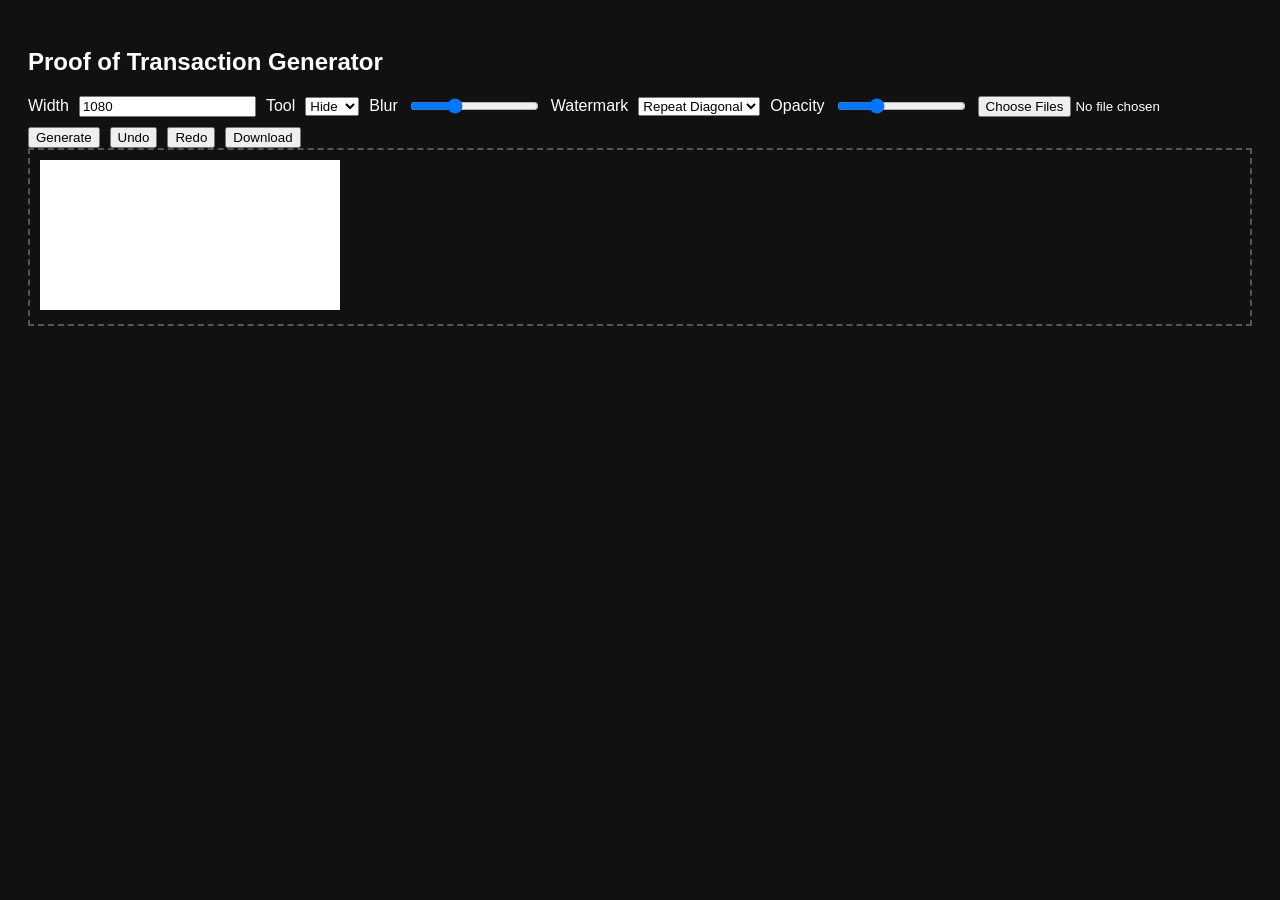
<file: pot-maker.html>
<!DOCTYPE html>
<html lang="en">
<head>
<meta charset="UTF-8">
<title>Proof of Transaction Generator</title>

<style>
body { background:#111; color:#fff; font-family:Arial; padding:20px }
.toolbar { display:flex; flex-wrap:wrap; gap:10px; align-items:center }
canvas { background:#fff; cursor:crosshair }
.preview { border:2px dashed #555; padding:10px; max-height:80vh; overflow:auto; position:relative }
.indicator {
  position:absolute;
  border:2px dashed red;
  background:rgba(255,0,0,.15);
  pointer-events:none;
  display:none;
}
</style>
</head>
<body>

<h2>Proof of Transaction Generator</h2>

<div class="toolbar">
  <label>Width</label>
  <input id="width" type="number" value="1080">

  <label>Tool</label>
  <select id="tool">
    <option value="hide" selected>Hide</option> <!-- ✅ DEFAULT -->
    <option value="blur">Blur</option>
    <option value="none">None</option>
  </select>

  <label>Blur</label>
  <input id="blurSize" type="range" min="5" max="50" value="20">

  <label>Watermark</label>
  <select id="wmMode">
    <option value="repeat" selected>Repeat Diagonal</option>
    <option value="none">None</option>
  </select>

  <label>Opacity</label>
  <input id="wmOpacity" type="range" min="5" max="40" value="15">

  <input id="files" type="file" multiple accept="image/*">

  <button id="generateBtn">Generate</button>
  <button id="undoBtn" type="button">Undo</button>
  <button id="redoBtn" type="button">Redo</button>
  <button id="downloadBtn">Download</button>
</div>

<div class="preview" id="preview">
  <canvas id="canvas"></canvas>
  <div class="indicator" id="indicator"></div>
</div>

<script>
const canvas = document.getElementById("canvas");
const ctx = canvas.getContext("2d");
const indicator = document.getElementById("indicator");

let images = [];
let blocks = [];
let edits = [];

let drawing = false;
let startX = 0, startY = 0;

/* Undo/Redo history */
let history = [];
let redoStack = [];

function pushHistory() {
  history.push(canvas.toDataURL("image/png"));
  redoStack = [];
}

function restoreFromDataUrl(dataUrl) {
  const img = new Image();
  img.onload = () => {
    canvas.width = img.width;
    canvas.height = img.height;
    ctx.clearRect(0, 0, canvas.width, canvas.height);
    ctx.drawImage(img, 0, 0);
  };
  img.src = dataUrl;
}

undoBtn.onclick = () => {
  if (history.length <= 1) return;
  redoStack.push(history.pop());
  restoreFromDataUrl(history[history.length - 1]);
};

redoBtn.onclick = () => {
  if (!redoStack.length) return;
  const state = redoStack.pop();
  history.push(state);
  restoreFromDataUrl(state);
};

document.addEventListener("keydown", e => {
  if (!e.ctrlKey) return;
  if (e.key.toLowerCase() === "z") { e.preventDefault(); undoBtn.click(); }
  if (e.key.toLowerCase() === "y") { e.preventDefault(); redoBtn.click(); }
});

/* Load screenshots */
files.onchange = async e => {
  images = [];
  for (const f of e.target.files) {
    const img = new Image();
    img.src = URL.createObjectURL(f);
    await new Promise(r => img.onload = r);
    images.push(img);
  }
};

/* Generate canvas */
generateBtn.onclick = () => {
  if (!images.length) return alert("Upload screenshots first");

  const W = Number(width.value);
  let H = 0;

  blocks = [];
  edits = [];

  images.forEach(img => {
    const h = img.height * (W / img.width);
    blocks.push({ img, y: H, h });
    H += h;
  });

  canvas.width = W;
  canvas.height = H;

  redraw();

  history = [];
  redoStack = [];
  pushHistory();
};

/* Redraw everything */
function redraw() {
  ctx.clearRect(0, 0, canvas.width, canvas.height);

  blocks.forEach(b => {
    ctx.drawImage(b.img, 0, b.y, canvas.width, b.h);
  });

  edits.forEach(e => {
    if (e.type === "hide") {
      ctx.fillStyle = "#000";
      ctx.fillRect(e.x, e.y, e.w, e.h);
    }
    if (e.type === "blur") applyBlur(e);
  });

  blocks.forEach(b => applyWatermark(b));
}

/* Mouse events */
canvas.onmousedown = e => {
  if (tool.value === "none") return;

  drawing = true;
  const rect = canvas.getBoundingClientRect();
  startX = e.clientX - rect.left;
  startY = e.clientY - rect.top;

  if (tool.value === "hide") {
    indicator.style.display = "block";
    indicator.style.left = startX + "px";
    indicator.style.top = startY + "px";
    indicator.style.width = "0px";
    indicator.style.height = "0px";
  }
};

canvas.onmousemove = e => {
  if (!drawing || tool.value !== "hide") return;

  const rect = canvas.getBoundingClientRect();
  const x = e.clientX - rect.left;
  const y = e.clientY - rect.top;

  indicator.style.left = Math.min(startX, x) + "px";
  indicator.style.top = Math.min(startY, y) + "px";
  indicator.style.width = Math.abs(x - startX) + "px";
  indicator.style.height = Math.abs(y - startY) + "px";
};

canvas.onmouseup = e => {
  if (!drawing) return;

  const rect = canvas.getBoundingClientRect();
  const endX = e.clientX - rect.left;
  const endY = e.clientY - rect.top;

  const x = Math.min(startX, endX);
  const y = Math.min(startY, endY);
  const w = Math.abs(endX - startX);
  const h = Math.abs(endY - startY);

  indicator.style.display = "none";
  drawing = false;

  if (w <= 2 || h <= 2) return;

  edits.push({ type: tool.value, x, y, w, h });
  redraw();
  pushHistory();
};

/* Blur helper */
function applyBlur(e) {
  const temp = document.createElement("canvas");
  temp.width = e.w;
  temp.height = e.h;

  const tctx = temp.getContext("2d");
  tctx.drawImage(canvas, e.x, e.y, e.w, e.h, 0, 0, e.w, e.h);
  tctx.filter = `blur(${blurSize.value}px)`;
  tctx.drawImage(temp, 0, 0);

  ctx.drawImage(temp, e.x, e.y);
}

/* Repeat diagonal watermark */
function applyWatermark(b) {
  if (wmMode.value !== "repeat") return;

  ctx.save();
  ctx.globalAlpha = wmOpacity.value / 100;

  ctx.save();
  ctx.translate(canvas.width / 2, b.y + b.h / 2);
  ctx.rotate(-Math.PI / 4);

  ctx.font = "bold 32px Arial";
  ctx.fillStyle = "#000";

  for (let y = -b.h; y < b.h; y += 120) {
    for (let x = -canvas.width; x < canvas.width; x += 400) {
      ctx.fillText("Noir’s Discount Store", x, y);
    }
  }

  ctx.restore();
  ctx.restore();
}

/* Download */
downloadBtn.onclick = () => {
  if (!canvas.width || !canvas.height) return alert("Generate image first");
  const a = document.createElement("a");
  a.download = "proof-of-transaction.png";
  a.href = canvas.toDataURL("image/png");
  a.click();
};
</script>

</body>
</html>
</file>
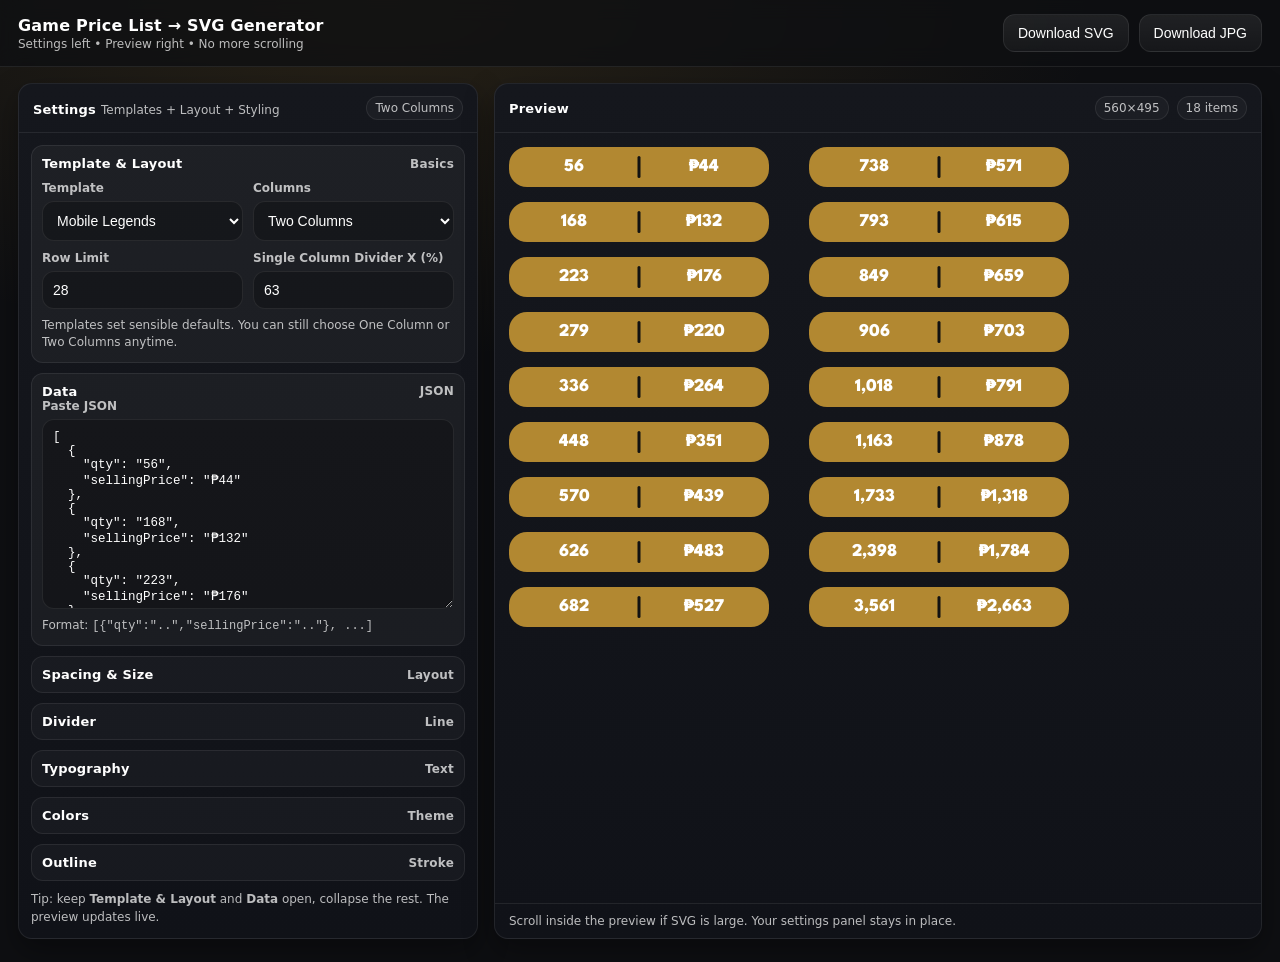
<file: price-list-poster - Copy.html>
<!DOCTYPE html>
<html>
  <head>
    <title>Game Price List → SVG Generator</title>
    <meta name="viewport" content="width=device-width, initial-scale=1" />

    <style>
      :root {
        --bg: #0e0f12;
        --panel: #15171d;
        --panel2: #101218;
        --text: #ffffff;
        --muted: rgba(255, 255, 255, 0.72);
        --border: rgba(255, 255, 255, 0.08);
        --shadow: 0 12px 30px rgba(0, 0, 0, 0.35);
        --radius: 14px;
      }

      * {
        box-sizing: border-box;
      }

      body {
        margin: 0;
        font-family: ui-sans-serif, system-ui, -apple-system, Segoe UI, Roboto,
          Arial, sans-serif;
        background: radial-gradient(
            1200px 600px at 30% 0%,
            rgba(178, 136, 49, 0.16),
            transparent 60%
          ),
          var(--bg);
        color: var(--text);
      }

      header {
        position: sticky;
        top: 0;
        z-index: 10;
        background: rgba(14, 15, 18, 0.75);
        backdrop-filter: blur(10px);
        border-bottom: 1px solid var(--border);
      }

      .headerInner {
        max-width: 1300px;
        margin: 0 auto;
        padding: 14px 18px;
        display: flex;
        align-items: center;
        justify-content: space-between;
        gap: 12px;
      }

      .title {
        display: flex;
        flex-direction: column;
        gap: 2px;
      }

      .title h1 {
        font-size: 16px;
        margin: 0;
        letter-spacing: 0.2px;
      }

      .title p {
        margin: 0;
        color: var(--muted);
        font-size: 12px;
      }

      .actions {
        display: flex;
        gap: 10px;
        flex-wrap: wrap;
        justify-content: flex-end;
      }

      button {
        padding: 10px 14px;
        border: 1px solid var(--border);
        background: linear-gradient(
          180deg,
          rgba(255, 255, 255, 0.08),
          rgba(255, 255, 255, 0.04)
        );
        color: var(--text);
        border-radius: 12px;
        cursor: pointer;
        font-size: 14px;
        transition: transform 0.08s ease, border-color 0.15s ease;
      }

      button:hover {
        transform: translateY(-1px);
        border-color: rgba(255, 255, 255, 0.16);
      }

      button:active {
        transform: translateY(0px);
      }

      .layout {
        max-width: 1300px;
        margin: 0 auto;
        padding: 16px 18px 24px;
        display: grid;
        grid-template-columns: 460px 1fr;
        gap: 16px;
        min-height: calc(100vh - 64px);
      }

      @media (max-width: 1024px) {
        .layout {
          grid-template-columns: 1fr;
        }
      }

      /* Left settings panel */
      .panel {
        background: linear-gradient(180deg, var(--panel), var(--panel2));
        border: 1px solid var(--border);
        border-radius: var(--radius);
        box-shadow: var(--shadow);
        overflow: hidden;
        display: flex;
        flex-direction: column;
        min-height: 0;
      }

      .panelHeader {
        padding: 12px 14px;
        border-bottom: 1px solid var(--border);
        display: flex;
        align-items: center;
        justify-content: space-between;
        gap: 10px;
      }

      .panelHeader strong {
        font-size: 13px;
        letter-spacing: 0.2px;
      }

      .panelHeader span {
        color: var(--muted);
        font-size: 12px;
      }

      .panelBody {
        padding: 12px;
        overflow: auto;
      }

      details {
        border: 1px solid var(--border);
        border-radius: 12px;
        padding: 10px 10px;
        background: rgba(255, 255, 255, 0.03);
        margin-bottom: 10px;
      }

      details[open] {
        background: rgba(255, 255, 255, 0.04);
      }

      summary {
        cursor: pointer;
        font-weight: 800;
        font-size: 13px;
        letter-spacing: 0.2px;
        list-style: none;
        display: flex;
        align-items: center;
        justify-content: space-between;
        gap: 10px;
        user-select: none;
      }

      summary::-webkit-details-marker {
        display: none;
      }

      .summaryRight {
        color: var(--muted);
        font-weight: 600;
        font-size: 12px;
      }

      .grid {
        margin-top: 10px;
        display: grid;
        grid-template-columns: 1fr 1fr;
        gap: 10px;
      }

      .grid.three {
        grid-template-columns: 1fr 1fr 1fr;
      }

      .field {
        display: flex;
        flex-direction: column;
        gap: 6px;
      }

      label {
        font-size: 12px;
        color: var(--muted);
        font-weight: 700;
      }

      input,
      select,
      textarea {
        width: 100%;
        padding: 10px 10px;
        border-radius: 12px;
        border: 1px solid var(--border);
        background: rgba(0, 0, 0, 0.25);
        color: var(--text);
        font-size: 14px;
        outline: none;
      }

      input:focus,
      select:focus,
      textarea:focus {
        border-color: rgba(178, 136, 49, 0.5);
        box-shadow: 0 0 0 3px rgba(178, 136, 49, 0.12);
      }

      textarea {
        height: 190px;
        font-family: ui-monospace, SFMono-Regular, Menlo, Monaco, Consolas,
          "Liberation Mono", "Courier New", monospace;
        font-size: 12.5px;
        resize: vertical;
      }

      .hint {
        margin-top: 8px;
        color: var(--muted);
        font-size: 12px;
        line-height: 1.45;
      }

      .pill {
        display: inline-flex;
        align-items: center;
        gap: 8px;
        padding: 4px 8px;
        border: 1px solid var(--border);
        border-radius: 999px;
        background: rgba(255, 255, 255, 0.03);
        color: var(--muted);
        font-size: 12px;
      }

      /* Right preview panel */
      .preview {
        background: linear-gradient(180deg, var(--panel), var(--panel2));
        border: 1px solid var(--border);
        border-radius: var(--radius);
        box-shadow: var(--shadow);
        overflow: hidden;
        display: flex;
        flex-direction: column;
        min-height: 0;
      }

      .previewHeader {
        padding: 12px 14px;
        border-bottom: 1px solid var(--border);
        display: flex;
        align-items: center;
        justify-content: space-between;
        gap: 12px;
      }

      .previewHeader strong {
        font-size: 13px;
        letter-spacing: 0.2px;
      }

      .previewHeader .meta {
        display: flex;
        gap: 8px;
        flex-wrap: wrap;
        justify-content: flex-end;
      }

      #svgContainer {
        padding: 14px;
        overflow: auto;
        height: 100%;
      }

      .error {
        padding: 10px 12px;
        border: 1px solid rgba(255, 70, 70, 0.3);
        background: rgba(255, 70, 70, 0.08);
        color: #ffd0d0;
        border-radius: 12px;
        font-size: 13px;
      }

      .footerNote {
        padding: 10px 14px;
        border-top: 1px solid var(--border);
        color: var(--muted);
        font-size: 12px;
      }
    </style>
  </head>

  <body>
    <header>
      <div class="headerInner">
        <div class="title">
          <h1>Game Price List → SVG Generator</h1>
          <p>Settings left • Preview right • No more scrolling</p>
        </div>

        <div class="actions">
          <button onclick="downloadSVG()">Download SVG</button>
          <button onclick="downloadJPG()">Download JPG</button>
        </div>
      </div>
    </header>

    <div class="layout">
      <!-- SETTINGS -->
      <section class="panel">
        <div class="panelHeader">
          <div>
            <strong>Settings</strong>
            <span>Templates + Layout + Styling</span>
          </div>
          <span class="pill" id="modePill">Two Columns</span>
        </div>

        <div class="panelBody">
          <details open>
            <summary>
              Template & Layout
              <span class="summaryRight">Basics</span>
            </summary>

            <div class="grid">
              <div class="field">
                <label>Template</label>
                <select id="templateSelect">
                  <option value="mlbb" selected>Mobile Legends</option>
                  <option value="valorant">Valorant</option>
                  <option value="hok">Honor of Kings</option>
                </select>
              </div>

              <div class="field">
                <label>Columns</label>
                <select id="layoutMode">
                  <option value="two" selected>Two Columns</option>
                  <option value="one">One Column</option>
                </select>
              </div>

              <div class="field">
                <label>Row Limit</label>
                <input type="number" id="rowLimit" value="28" min="1" />
              </div>

              <div class="field">
                <label>Single Column Divider X (%)</label>
                <input
                  type="number"
                  id="singleDivPct"
                  value="63"
                  min="0"
                  max="100"
                />
              </div>
            </div>

            <div class="hint">
              Templates set sensible defaults. You can still choose One Column
              or Two Columns anytime.
            </div>
          </details>

          <details open>
            <summary>
              Data
              <span class="summaryRight">JSON</span>
            </summary>

            <div class="field">
              <label>Paste JSON</label>
              <textarea id="jsonInput"></textarea>
            </div>

            <div class="hint">
              Format: <code>[{"qty":"..","sellingPrice":".."}, ...]</code>
            </div>
          </details>

          <details>
            <summary>
              Spacing & Size
              <span class="summaryRight">Layout</span>
            </summary>

            <div class="grid">
              <div class="field">
                <label>Row Spacing</label>
                <input
                  type="number"
                  id="rowSpacing"
                  value="55"
                  min="30"
                  max="200"
                />
              </div>
              <div class="field">
                <label>Column Spacing</label>
                <input
                  type="number"
                  id="colSpacing"
                  value="40"
                  min="0"
                  max="300"
                />
              </div>

              <div class="field">
                <label>Pill Width</label>
                <input
                  type="number"
                  id="pillWidth"
                  value="260"
                  min="180"
                  max="1200"
                />
              </div>
              <div class="field">
                <label>Pill Height</label>
                <input
                  type="number"
                  id="pillHeight"
                  value="40"
                  min="25"
                  max="200"
                />
              </div>

              <div class="field">
                <label>Pill Radius</label>
                <input
                  type="number"
                  id="pillRadius"
                  value="18"
                  min="0"
                  max="120"
                />
              </div>
              <div class="field">
                <label>Top Padding</label>
                <input type="number" id="topPad" value="0" min="0" max="80" />
              </div>
            </div>
          </details>

          <details>
            <summary>
              Divider
              <span class="summaryRight">Line</span>
            </summary>

            <div class="grid">
              <div class="field">
                <label>Divider Width</label>
                <input type="number" id="dividerW" value="3" min="1" max="20" />
              </div>
              <div class="field">
                <label>Divider Height</label>
                <input
                  type="number"
                  id="dividerH"
                  value="22"
                  min="5"
                  max="200"
                />
              </div>

              <div class="field">
                <label>Divider Radius</label>
                <input
                  type="number"
                  id="dividerR"
                  value="1.5"
                  min="0"
                  max="20"
                />
              </div>
              <div class="field">
                <label>Divider Y</label>
                <input
                  type="number"
                  id="dividerY"
                  value="9"
                  min="0"
                  max="200"
                />
              </div>

              <div class="field">
                <label>Divider X (% width)</label>
                <input
                  type="number"
                  id="dividerXPct"
                  value="50"
                  min="0"
                  max="100"
                />
              </div>
            </div>

            <div class="hint">
              Divider X (% width) is inside each pill. In One Column mode, the
              "Single Column Divider X (%)" is used for that mode.
            </div>
          </details>

          <details>
            <summary>
              Typography
              <span class="summaryRight">Text</span>
            </summary>

            <div class="grid">
              <div class="field">
                <label>Text Size</label>
                <input
                  type="number"
                  id="textFontSize"
                  value="16"
                  min="10"
                  max="80"
                />
              </div>

              <div class="field">
                <label>Font Family</label>
                <select id="fontFamily">
                  <option value="Arial">Arial</option>
                  <option value="Roboto" query="&display=swap">Roboto</option>
                  <option value="Titan+One" query="&display=swap">
                    Titan One
                  </option>
                  <option value="Luckiest+Guy" query="&display=swap">
                    Luckiest Guy
                  </option>
                  <option value="Boogaloo" query="&display=swap">
                    Boogaloo
                  </option>
                  <option value="League+Spartan" query="&display=swap" selected>
                    League Spartan
                  </option>
                </select>
              </div>
            </div>

            <div class="grid">
              <div class="field">
                <label>Qty X Offset</label>
                <input
                  type="number"
                  id="qtyOffsetX"
                  value="0"
                  min="-500"
                  max="500"
                />
              </div>
              <div class="field">
                <label>Qty Y Offset</label>
                <input
                  type="number"
                  id="qtyOffsetY"
                  value="0"
                  min="-200"
                  max="200"
                />
              </div>
              <div class="field">
                <label>Qty Anchor</label>
                <select id="qtyAnchor">
                  <option value="auto" selected>Auto</option>
                  <option value="start">start</option>
                  <option value="middle">middle</option>
                  <option value="end">end</option>
                </select>
              </div>

              <div class="field">
                <label>Price X Offset</label>
                <input
                  type="number"
                  id="priceOffsetX"
                  value="0"
                  min="-500"
                  max="500"
                />
              </div>
              <div class="field">
                <label>Price Y Offset</label>
                <input
                  type="number"
                  id="priceOffsetY"
                  value="0"
                  min="-200"
                  max="200"
                />
              </div>
              <div class="field">
                <label>Price Anchor</label>
                <select id="priceAnchor">
                  <option value="auto" selected>Auto</option>
                  <option value="start">start</option>
                  <option value="middle">middle</option>
                  <option value="end">end</option>
                </select>
              </div>
            </div>
          </details>

          <details>
            <summary>
              Colors
              <span class="summaryRight">Theme</span>
            </summary>

            <div class="grid three">
              <div class="field">
                <label>Pill Fill</label>
                <input type="color" id="pillFill" value="#b28831" />
              </div>
              <div class="field">
                <label>Text Color</label>
                <input type="color" id="textColor" value="#ffffff" />
              </div>
              <div class="field">
                <label>Divider Color</label>
                <input type="color" id="dividerColor" value="#111111" />
              </div>
            </div>
          </details>

          <details>
            <summary>
              Outline
              <span class="summaryRight">Stroke</span>
            </summary>

            <div class="grid">
              <div class="field">
                <label>Outline Mode</label>
                <select id="outlineMode">
                  <option value="none" selected>None</option>
                  <option value="left">Left only</option>
                  <option value="both">Both</option>
                </select>
              </div>

              <div class="field">
                <label>Outline Color</label>
                <input type="color" id="outlineColor" value="#7a3cff" />
              </div>

              <div class="field">
                <label>Outline Width</label>
                <input type="number" id="outlineW" value="3" min="0" max="20" />
              </div>
            </div>
          </details>

          <div class="hint">
            Tip: keep <b>Template & Layout</b> and <b>Data</b> open, collapse
            the rest. The preview updates live.
          </div>
        </div>
      </section>

      <!-- PREVIEW -->
      <section class="preview">
        <div class="previewHeader">
          <strong>Preview</strong>
          <div class="meta">
            <span class="pill" id="previewSize">—</span>
            <span class="pill" id="itemCount">—</span>
          </div>
        </div>

        <div id="svgContainer"></div>

        <div class="footerNote">
          Scroll inside the preview if SVG is large. Your settings panel stays
          in place.
        </div>
      </section>
    </div>

    <script>
      const templateSelect = document.getElementById("templateSelect");
      const layoutModeSelect = document.getElementById("layoutMode");
      const singleDivPctInput = document.getElementById("singleDivPct");
      const jsonInput = document.getElementById("jsonInput");

      const rowLimitInput = document.getElementById("rowLimit");
      const rowSpacingInput = document.getElementById("rowSpacing");
      const colSpacingInput = document.getElementById("colSpacing");

      const pillWidthInput = document.getElementById("pillWidth");
      const pillHeightInput = document.getElementById("pillHeight");
      const pillRadiusInput = document.getElementById("pillRadius");
      const topPadInput = document.getElementById("topPad");

      const dividerWInput = document.getElementById("dividerW");
      const dividerHInput = document.getElementById("dividerH");
      const dividerRInput = document.getElementById("dividerR");
      const dividerYInput = document.getElementById("dividerY");
      const dividerXPctInput = document.getElementById("dividerXPct");

      const textFontSizeInput = document.getElementById("textFontSize");
      const fontFamilySelect = document.getElementById("fontFamily");

      const qtyOffsetXInput = document.getElementById("qtyOffsetX");
      const qtyOffsetYInput = document.getElementById("qtyOffsetY");
      const qtyAnchorSelect = document.getElementById("qtyAnchor");

      const priceOffsetXInput = document.getElementById("priceOffsetX");
      const priceOffsetYInput = document.getElementById("priceOffsetY");
      const priceAnchorSelect = document.getElementById("priceAnchor");

      const pillFillInput = document.getElementById("pillFill");
      const textColorInput = document.getElementById("textColor");
      const dividerColorInput = document.getElementById("dividerColor");

      const outlineModeSelect = document.getElementById("outlineMode");
      const outlineColorInput = document.getElementById("outlineColor");
      const outlineWInput = document.getElementById("outlineW");

      const svgContainer = document.getElementById("svgContainer");
      const previewSize = document.getElementById("previewSize");
      const itemCount = document.getElementById("itemCount");
      const modePill = document.getElementById("modePill");

      const TEMPLATES = {
        mlbb: {
          defaultData: [
            { qty: "56", sellingPrice: "₱44" },
            { qty: "168", sellingPrice: "₱132" },
            { qty: "223", sellingPrice: "₱176" },
            { qty: "279", sellingPrice: "₱220" },
            { qty: "336", sellingPrice: "₱264" },
            { qty: "448", sellingPrice: "₱351" },
            { qty: "570", sellingPrice: "₱439" },
            { qty: "626", sellingPrice: "₱483" },
            { qty: "682", sellingPrice: "₱527" },
            { qty: "738", sellingPrice: "₱571" },
            { qty: "793", sellingPrice: "₱615" },
            { qty: "849", sellingPrice: "₱659" },
            { qty: "906", sellingPrice: "₱703" },
            { qty: "1,018", sellingPrice: "₱791" },
            { qty: "1,163", sellingPrice: "₱878" },
            { qty: "1,733", sellingPrice: "₱1,318" },
            { qty: "2,398", sellingPrice: "₱1,784" },
            { qty: "3,561", sellingPrice: "₱2,663" },
          ],
          settings: {
            layoutMode: "two",
            singleDivPct: 63,

            rowLimit: 28,
            rowSpacing: 55,
            colSpacing: 40,

            pillW: 260,
            pillH: 40,
            pillR: 18,
            topPad: 0,

            dividerW: 3,
            dividerH: 22,
            dividerR: 1.5,
            dividerY: 9,
            dividerXPct: 50,

            fontSize: 18,
            fontFamily: "League+Spartan",

            qtyOffsetX: 0,
            qtyOffsetY: 0,
            qtyAnchor: "auto",
            priceOffsetX: 0,
            priceOffsetY: 0,
            priceAnchor: "auto",

            outlineMode: "none",
          },
        },

        valorant: {
          defaultData: [
            { qty: "475 Points", sellingPrice: "₱194" },
            { qty: "1000 Points", sellingPrice: "₱388" },
            { qty: "2050 Points", sellingPrice: "₱778" },
            { qty: "3650 Points", sellingPrice: "₱1,362" },
            { qty: "5350 Points", sellingPrice: "₱1,946" },
            { qty: "11000 Points", sellingPrice: "₱3,892" },
          ],
          settings: {
            layoutMode: "one",
            singleDivPct: 63,

            rowLimit: 28,
            rowSpacing: 65,
            colSpacing: 40,

            pillW: 330,
            pillH: 50,
            pillR: 16,
            topPad: 0,

            dividerW: 3,
            dividerH: 40,
            dividerR: 1.5,
            dividerY: 5,
            dividerXPct: 63,

            fontSize: 18,
            fontFamily: "League+Spartan",

            qtyOffsetX: 0,
            qtyOffsetY: 0,
            qtyAnchor: "auto",
            priceOffsetX: 0,
            priceOffsetY: 0,
            priceAnchor: "auto",

            outlineMode: "none",
          },
        },

        hok: {
          defaultData: [
            { qty: "60", sellingPrice: "₱??" },
            { qty: "300", sellingPrice: "₱??" },
            { qty: "680", sellingPrice: "₱??" },
            { qty: "1280", sellingPrice: "₱??" },
            { qty: "3280", sellingPrice: "₱??" },
            { qty: "6480", sellingPrice: "₱??" },
          ],
          settings: {
            layoutMode: "two",
            singleDivPct: 63,

            rowLimit: 28,
            rowSpacing: 55,
            colSpacing: 40,

            pillW: 260,
            pillH: 50,
            pillR: 18,
            topPad: 0,

            dividerW: 3,
            dividerH: 22,
            dividerR: 1.5,
            dividerY: 9,
            dividerXPct: 50,

            fontSize: 18,
            fontFamily: "League+Spartan",

            qtyOffsetX: 0,
            qtyOffsetY: 0,
            qtyAnchor: "auto",
            priceOffsetX: 0,
            priceOffsetY: 0,
            priceAnchor: "auto",

            outlineMode: "none",
          },
        },
      };

      /* Fonts */
      function loadAllFontOptions() {
        [...fontFamilySelect.options].forEach((opt) => {
          const val = opt.value;
          const q = opt.getAttribute("query") || "&display=swap";
          if (val === "Arial") return;
          const link = document.createElement("link");
          link.rel = "stylesheet";
          link.href = `https://fonts.googleapis.com/css2?family=${val}${q}`;
          document.head.appendChild(link);
        });
      }
      loadAllFontOptions();

      function loadGoogleFont() {
        const opt = fontFamilySelect.options[fontFamilySelect.selectedIndex];
        const val = opt.value;
        if (val === "Arial") return;
        const q = opt.getAttribute("query") || "&display=swap";
        const old = document.getElementById("dynamicFontLoader");
        if (old) old.remove();
        const link = document.createElement("link");
        link.id = "dynamicFontLoader";
        link.rel = "stylesheet";
        link.href = `https://fonts.googleapis.com/css2?family=${val}${q}`;
        document.head.appendChild(link);
      }

      function escXml(s) {
        return String(s)
          .replace(/&/g, "&amp;")
          .replace(/</g, "&lt;")
          .replace(/>/g, "&gt;")
          .replace(/"/g, "&quot;")
          .replace(/'/g, "&apos;");
      }

      function resolveAnchor(pref, fallback) {
        return pref && pref !== "auto" ? pref : fallback;
      }

      function applyTemplate(templateKey) {
        const tpl = TEMPLATES[templateKey];
        if (!tpl) return;

        jsonInput.value = JSON.stringify(tpl.defaultData, null, 2);
        const s = tpl.settings;

        layoutModeSelect.value = s.layoutMode ?? "two";
        singleDivPctInput.value = s.singleDivPct ?? 63;

        rowLimitInput.value = s.rowLimit ?? 28;
        rowSpacingInput.value = s.rowSpacing ?? 55;
        colSpacingInput.value = s.colSpacing ?? 40;

        pillWidthInput.value = s.pillW;
        pillHeightInput.value = s.pillH;
        pillRadiusInput.value = s.pillR;
        topPadInput.value = s.topPad;

        dividerWInput.value = s.dividerW;
        dividerHInput.value = s.dividerH;
        dividerRInput.value = s.dividerR;
        dividerYInput.value = s.dividerY;
        dividerXPctInput.value = s.dividerXPct ?? 50;

        textFontSizeInput.value = s.fontSize;
        fontFamilySelect.value = s.fontFamily;

        qtyOffsetXInput.value = s.qtyOffsetX ?? 0;
        qtyOffsetYInput.value = s.qtyOffsetY ?? 0;
        qtyAnchorSelect.value = s.qtyAnchor ?? "auto";

        priceOffsetXInput.value = s.priceOffsetX ?? 0;
        priceOffsetYInput.value = s.priceOffsetY ?? 0;
        priceAnchorSelect.value = s.priceAnchor ?? "auto";

        outlineModeSelect.value = s.outlineMode ?? "none";

        loadGoogleFont();
        generateSVG();
      }

      function drawPill({
        x,
        y,
        w,
        h,
        r,
        topPad,
        qty,
        price,
        fontSize,
        fontName,
        fill,
        textColor,
        dividerColor,
        dividerW,
        dividerH,
        dividerR,
        dividerY,
        outlineMode,
        outlineColor,
        outlineW,
        dividerXOverride,
        side,

        qtyOffsetX,
        qtyOffsetY,
        qtyAnchorPref,
        priceOffsetX,
        priceOffsetY,
        priceAnchorPref,
      }) {
        const cyDefault = y + topPad + h / 2;

        const divX =
          typeof dividerXOverride === "number"
            ? dividerXOverride - dividerW / 2
            : x + w / 2 - dividerW / 2;

        let leftTextXDefault,
          leftAnchorDefault,
          rightTextXDefault,
          rightAnchorDefault;

        if (side === "single") {
          leftTextXDefault = x + 42;
          leftAnchorDefault = "start";

          const rightSegmentW = x + w - (divX + dividerW);
          rightTextXDefault = divX + dividerW + rightSegmentW / 2;
          rightAnchorDefault = "middle";
        } else {
          leftTextXDefault = x + w * 0.25;
          leftAnchorDefault = "middle";
          rightTextXDefault = x + w * 0.75;
          rightAnchorDefault = "middle";
        }

        const leftTextX = leftTextXDefault + (qtyOffsetX || 0);
        const leftTextY = cyDefault + (qtyOffsetY || 0);
        const leftAnchor = resolveAnchor(qtyAnchorPref, leftAnchorDefault);

        const rightTextX = rightTextXDefault + (priceOffsetX || 0);
        const rightTextY = cyDefault + (priceOffsetY || 0);
        const rightAnchor = resolveAnchor(priceAnchorPref, rightAnchorDefault);

        const addOutline =
          outlineMode === "both" ||
          (outlineMode === "left" && side !== "right");

        const strokeAttr = addOutline
          ? `stroke="${outlineColor}" stroke-width="${outlineW}"`
          : "";

        return `
  <rect x="${x}" y="${
          y + topPad
        }" width="${w}" height="${h}" rx="${r}" fill="${fill}" ${strokeAttr} />
  <rect x="${divX}" y="${
          y + dividerY
        }" width="${dividerW}" height="${dividerH}" rx="${dividerR}" fill="${dividerColor}" />

  <text x="${leftTextX}" y="${leftTextY}"
    fill="${textColor}" font-size="${fontSize}" font-family="${fontName}"
    font-weight="800" text-anchor="${leftAnchor}" dominant-baseline="middle">${escXml(
          qty
        )}</text>

  <text x="${rightTextX}" y="${rightTextY}"
    fill="${textColor}" font-size="${fontSize}" font-family="${fontName}"
    font-weight="800" text-anchor="${rightAnchor}" dominant-baseline="middle">${escXml(
          price
        )}</text>
`;
      }

      function renderTwoColumn(items, cfg) {
        const leftCount = Math.ceil(items.length / 2);
        const svgW = cfg.pillW * 2 + cfg.colSpacing;
        const svgH = leftCount * cfg.rowSpacing;

        let svg = `<svg width="${svgW}" height="${svgH}" viewBox="0 0 ${svgW} ${svgH}" xmlns="http://www.w3.org/2000/svg">
  <rect x="0" y="0" width="${svgW}" height="${svgH}" fill="transparent"/>`;

        const dividerXInPill = (cfg.pillW * cfg.dividerXPct) / 100;

        items.slice(0, leftCount).forEach((item, i) => {
          svg += drawPill({
            x: 0,
            y: i * cfg.rowSpacing,
            w: cfg.pillW,
            h: cfg.pillH,
            r: cfg.pillR,
            topPad: cfg.topPad,
            qty: item.qty ?? "",
            price: item.sellingPrice ?? "",
            fontSize: cfg.fontSize,
            fontName: cfg.fontName,
            fill: cfg.fill,
            textColor: cfg.textColor,
            dividerColor: cfg.dividerColor,
            dividerW: cfg.dividerW,
            dividerH: cfg.dividerH,
            dividerR: cfg.dividerR,
            dividerY: cfg.dividerY,
            outlineMode: cfg.outlineMode,
            outlineColor: cfg.outlineColor,
            outlineW: cfg.outlineW,
            side: "left",
            dividerXOverride: 0 + dividerXInPill,

            qtyOffsetX: cfg.qtyOffsetX,
            qtyOffsetY: cfg.qtyOffsetY,
            qtyAnchorPref: cfg.qtyAnchorPref,
            priceOffsetX: cfg.priceOffsetX,
            priceOffsetY: cfg.priceOffsetY,
            priceAnchorPref: cfg.priceAnchorPref,
          });
        });

        items.slice(leftCount).forEach((item, i) => {
          const pillX = cfg.pillW + cfg.colSpacing;
          svg += drawPill({
            x: pillX,
            y: i * cfg.rowSpacing,
            w: cfg.pillW,
            h: cfg.pillH,
            r: cfg.pillR,
            topPad: cfg.topPad,
            qty: item.qty ?? "",
            price: item.sellingPrice ?? "",
            fontSize: cfg.fontSize,
            fontName: cfg.fontName,
            fill: cfg.fill,
            textColor: cfg.textColor,
            dividerColor: cfg.dividerColor,
            dividerW: cfg.dividerW,
            dividerH: cfg.dividerH,
            dividerR: cfg.dividerR,
            dividerY: cfg.dividerY,
            outlineMode: cfg.outlineMode,
            outlineColor: cfg.outlineColor,
            outlineW: cfg.outlineW,
            side: "right",
            dividerXOverride: pillX + dividerXInPill,

            qtyOffsetX: cfg.qtyOffsetX,
            qtyOffsetY: cfg.qtyOffsetY,
            qtyAnchorPref: cfg.qtyAnchorPref,
            priceOffsetX: cfg.priceOffsetX,
            priceOffsetY: cfg.priceOffsetY,
            priceAnchorPref: cfg.priceAnchorPref,
          });
        });

        svg += "\n</svg>";
        return svg;
      }

      function renderOneColumn(items, cfg) {
        const svgW = cfg.pillW;
        const svgH = items.length * cfg.rowSpacing;

        let svg = `<svg width="${svgW}" height="${svgH}" viewBox="0 0 ${svgW} ${svgH}" xmlns="http://www.w3.org/2000/svg">
  <rect x="0" y="0" width="${svgW}" height="${svgH}" fill="transparent"/>`;

        const dividerX = (cfg.pillW * cfg.singleDivPct) / 100;

        items.forEach((item, i) => {
          svg += drawPill({
            x: 0,
            y: i * cfg.rowSpacing,
            w: cfg.pillW,
            h: cfg.pillH,
            r: cfg.pillR,
            topPad: cfg.topPad,
            qty: item.qty ?? "",
            price: item.sellingPrice ?? "",
            fontSize: cfg.fontSize,
            fontName: cfg.fontName,
            fill: cfg.fill,
            textColor: cfg.textColor,
            dividerColor: cfg.dividerColor,
            dividerW: cfg.dividerW,
            dividerH: cfg.dividerH,
            dividerR: cfg.dividerR,
            dividerY: cfg.dividerY,
            outlineMode: cfg.outlineMode,
            outlineColor: cfg.outlineColor,
            outlineW: cfg.outlineW,
            dividerXOverride: dividerX,
            side: "single",

            qtyOffsetX: cfg.qtyOffsetX,
            qtyOffsetY: cfg.qtyOffsetY,
            qtyAnchorPref: cfg.qtyAnchorPref,
            priceOffsetX: cfg.priceOffsetX,
            priceOffsetY: cfg.priceOffsetY,
            priceAnchorPref: cfg.priceAnchorPref,
          });
        });

        svg += "\n</svg>";
        return svg;
      }

      function generateSVG() {
        let items;
        try {
          items = JSON.parse(jsonInput.value);
        } catch {
          svgContainer.innerHTML = `<div class="error">Invalid JSON!</div>`;
          previewSize.textContent = "—";
          itemCount.textContent = "—";
          return;
        }

        const limit = parseInt(rowLimitInput.value, 10);
        if (!isNaN(limit) && limit > 0) items = items.slice(0, limit);

        const cfg = {
          layoutMode: layoutModeSelect.value,
          singleDivPct: parseFloat(singleDivPctInput.value) || 63,

          rowSpacing: parseFloat(rowSpacingInput.value),
          colSpacing: parseFloat(colSpacingInput.value),

          pillW: parseFloat(pillWidthInput.value),
          pillH: parseFloat(pillHeightInput.value),
          pillR: parseFloat(pillRadiusInput.value),
          topPad: parseFloat(topPadInput.value),

          dividerW: parseFloat(dividerWInput.value),
          dividerH: parseFloat(dividerHInput.value),
          dividerR: parseFloat(dividerRInput.value),
          dividerY: parseFloat(dividerYInput.value),
          dividerXPct: parseFloat(dividerXPctInput.value) || 50,

          fontSize: parseFloat(textFontSizeInput.value),
          fontName: `${fontFamilySelect.value.replace(
            /\+/g,
            " "
          )}, Arial, sans-serif`,

          qtyOffsetX: parseFloat(qtyOffsetXInput.value) || 0,
          qtyOffsetY: parseFloat(qtyOffsetYInput.value) || 0,
          qtyAnchorPref: qtyAnchorSelect.value,

          priceOffsetX: parseFloat(priceOffsetXInput.value) || 0,
          priceOffsetY: parseFloat(priceOffsetYInput.value) || 0,
          priceAnchorPref: priceAnchorSelect.value,

          fill: pillFillInput.value,
          textColor: textColorInput.value,
          dividerColor: dividerColorInput.value,

          outlineMode: outlineModeSelect.value,
          outlineColor: outlineColorInput.value,
          outlineW: parseFloat(outlineWInput.value),
        };

        const svg =
          cfg.layoutMode === "one"
            ? renderOneColumn(items, cfg)
            : renderTwoColumn(items, cfg);

        svgContainer.innerHTML = svg;

        // update UI pills
        modePill.textContent =
          cfg.layoutMode === "one" ? "One Column" : "Two Columns";
        itemCount.textContent = `${items.length} items`;

        const svgEl = svgContainer.querySelector("svg");
        if (svgEl) {
          previewSize.textContent = `${svgEl.getAttribute(
            "width"
          )}×${svgEl.getAttribute("height")}`;
        } else {
          previewSize.textContent = "—";
        }
      }

      function downloadSVG() {
        const svg = document.querySelector("#svgContainer svg");
        if (!svg) return alert("Generate SVG first!");
        const blob = new Blob([svg.outerHTML], { type: "image/svg+xml" });
        const url = URL.createObjectURL(blob);
        const a = document.createElement("a");
        a.href = url;
        a.download = `${templateSelect.value}-price-list.svg`;
        a.click();
        URL.revokeObjectURL(url);
      }

      function downloadJPG() {
        const svgElement = document.querySelector("#svgContainer svg");
        if (!svgElement) return alert("Generate SVG first!");

        const svgData = new XMLSerializer().serializeToString(svgElement);
        const svgBlob = new Blob([svgData], {
          type: "image/svg+xml;charset=utf-8",
        });
        const url = URL.createObjectURL(svgBlob);

        const img = new Image();
        img.onload = function () {
          const canvas = document.createElement("canvas");
          canvas.width = img.width;
          canvas.height = img.height;
          const ctx = canvas.getContext("2d");
          ctx.drawImage(img, 0, 0);
          URL.revokeObjectURL(url);

          canvas.toBlob(
            function (blob) {
              const link = document.createElement("a");
              link.href = URL.createObjectURL(blob);
              link.download = `${templateSelect.value}-price-list.jpg`;
              link.click();
            },
            "image/jpeg",
            0.95
          );
        };
        img.onerror = function () {
          alert("Error rendering SVG to image. Try again.");
        };
        img.src = url;
      }

      // Wire template defaults into UI
      function applyTemplate(templateKey) {
        const tpl = TEMPLATES[templateKey];
        if (!tpl) return;
        jsonInput.value = JSON.stringify(tpl.defaultData, null, 2);
        const s = tpl.settings;

        layoutModeSelect.value = s.layoutMode ?? "two";
        singleDivPctInput.value = s.singleDivPct ?? 63;

        rowLimitInput.value = s.rowLimit ?? 28;
        rowSpacingInput.value = s.rowSpacing ?? 55;
        colSpacingInput.value = s.colSpacing ?? 40;

        pillWidthInput.value = s.pillW;
        pillHeightInput.value = s.pillH;
        pillRadiusInput.value = s.pillR;
        topPadInput.value = s.topPad;

        dividerWInput.value = s.dividerW;
        dividerHInput.value = s.dividerH;
        dividerRInput.value = s.dividerR;
        dividerYInput.value = s.dividerY;
        dividerXPctInput.value = s.dividerXPct ?? 50;

        textFontSizeInput.value = s.fontSize;
        fontFamilySelect.value = s.fontFamily;

        qtyOffsetXInput.value = s.qtyOffsetX ?? 0;
        qtyOffsetYInput.value = s.qtyOffsetY ?? 0;
        qtyAnchorSelect.value = s.qtyAnchor ?? "auto";

        priceOffsetXInput.value = s.priceOffsetX ?? 0;
        priceOffsetYInput.value = s.priceOffsetY ?? 0;
        priceAnchorSelect.value = s.priceAnchor ?? "auto";

        outlineModeSelect.value = s.outlineMode ?? "none";

        loadGoogleFont();
        generateSVG();
      }

      // events
      templateSelect.addEventListener("change", () =>
        applyTemplate(templateSelect.value)
      );
      fontFamilySelect.addEventListener("change", () => {
        loadGoogleFont();
        generateSVG();
      });

      [
        layoutModeSelect,
        singleDivPctInput,
        jsonInput,
        rowLimitInput,
        rowSpacingInput,
        colSpacingInput,
        pillWidthInput,
        pillHeightInput,
        pillRadiusInput,
        topPadInput,
        dividerWInput,
        dividerHInput,
        dividerRInput,
        dividerYInput,
        dividerXPctInput,
        textFontSizeInput,
        qtyOffsetXInput,
        qtyOffsetYInput,
        qtyAnchorSelect,
        priceOffsetXInput,
        priceOffsetYInput,
        priceAnchorSelect,
        pillFillInput,
        textColorInput,
        dividerColorInput,
        outlineModeSelect,
        outlineColorInput,
        outlineWInput,
      ].forEach((el) => el.addEventListener("input", generateSVG));

      // init fonts and template
      (function init() {
        // preload all font options
        [...fontFamilySelect.options].forEach((opt) => {
          const val = opt.value;
          const q = opt.getAttribute("query") || "&display=swap";
          if (val === "Arial") return;
          const link = document.createElement("link");
          link.rel = "stylesheet";
          link.href = `https://fonts.googleapis.com/css2?family=${val}${q}`;
          document.head.appendChild(link);
        });

        loadGoogleFont();
        applyTemplate("mlbb");
      })();
    </script>
  </body>
</html>
</file>
